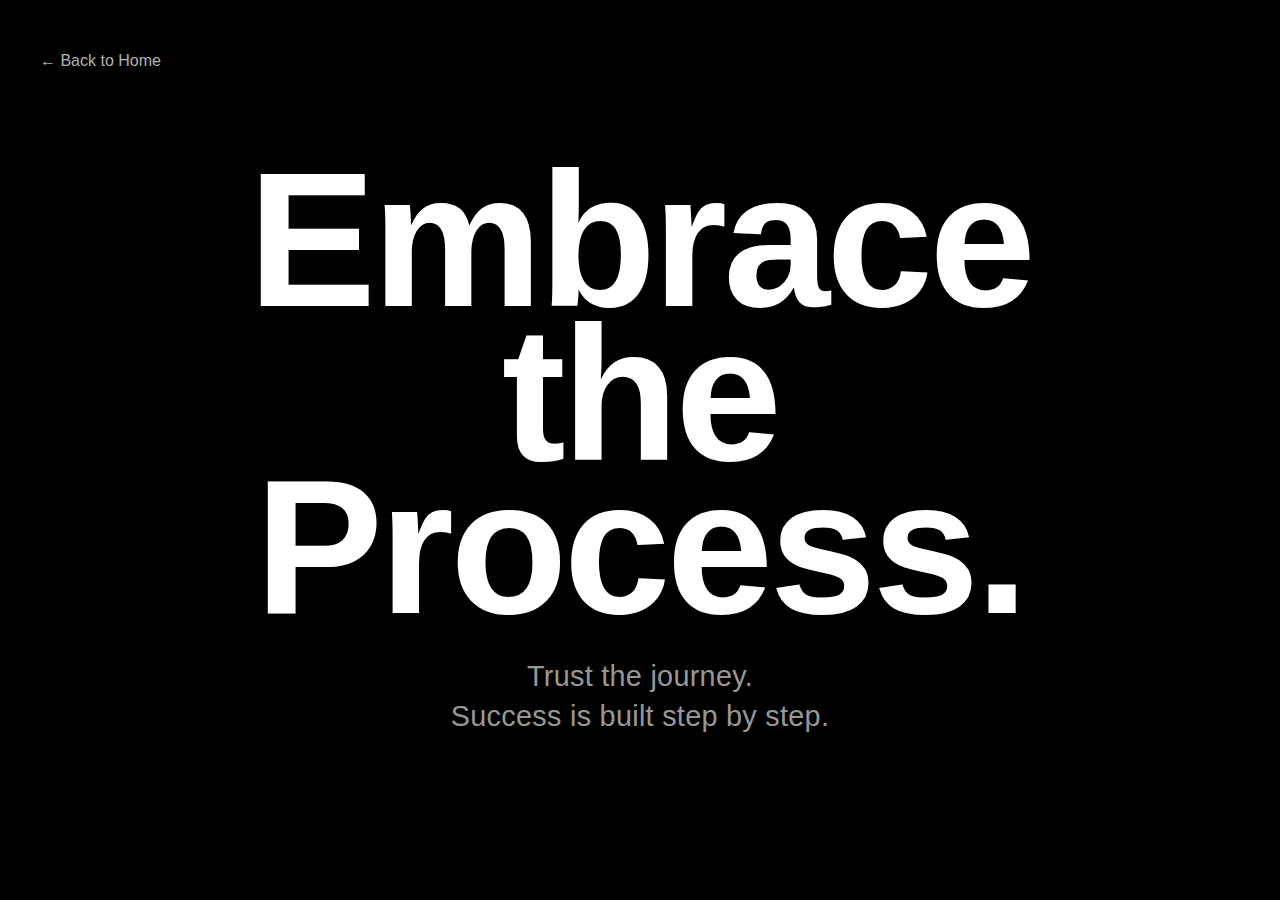
<file: motto.html>
<!DOCTYPE html>
<html lang="en">

<head>
  <meta charset="UTF-8">
  <meta name="viewport" content="width=device-width, initial-scale=1.0">
  <title>PROVE IT</title>
  <style>
    * {
      margin: 0;
      padding: 0;
      box-sizing: border-box;
    }

    body,
    html {
      height: 100vh;
      font-family: 'Arial Black', 'Helvetica Neue', 'Trebuchet MS', 'Impact', sans-serif;
      background: #000000;
      overflow: hidden;
      margin: 0;
      padding: 0;
    }

    .container {
      display: flex;
      justify-content: center;
      align-items: center;
      height: 100vh;
      position: relative;
      padding: 0 60px;
    }

    .motto {
      font-size: clamp(5rem, 16vw, 12rem);
      font-weight: 900;
      text-align: center;
      color: #ffffff;
      letter-spacing: -0.02em;
      line-height: 0.8;
      position: relative;
      z-index: 2;
      max-width: 800px;
      font-family: 'Arial Black', 'Impact', 'Helvetica Neue', sans-serif;
    }

    .motto .highlight {
      display: block;
      margin-top: 0.1em;
    }



    .back-link {
      position: absolute;
      top: 40px;
      left: 40px;
      color: rgba(255, 255, 255, 0.7);
      text-decoration: none;
      font-size: 1rem;
      font-weight: 400;
      padding: 12px 0;
      transition: color 0.2s ease;
      z-index: 3;
    }

    .back-link:hover {
      color: #ffffff;
    }

    .subtitle {
      font-size: clamp(1.2rem, 3vw, 1.8rem);
      font-weight: 400;
      color: rgba(255, 255, 255, 0.6);
      text-align: center;
      margin-top: 2rem;
      letter-spacing: 0.01em;
      line-height: 1.4;
    }

    @media (max-width: 768px) {
      .container {
        padding: 0 20px;
      }

      .motto {
        font-size: clamp(3.5rem, 18vw, 8rem);
        line-height: 0.75;
      }

      .back-link {
        top: 20px;
        left: 20px;
        font-size: 0.9rem;
      }

      .subtitle {
        font-size: clamp(1rem, 4vw, 1.2rem);
        margin-top: 1.5rem;
      }
    }
  </style>
</head>

<body>
  <a href="index.html" class="back-link">← Back to Home</a>

  <div class="container">
    <div>
      <h1 class="motto">
        Embrace the Process.
      </h1>
      <p class="subtitle">
        Trust the journey.<br>
        Success is built step by step.
      </p>
    </div>
  </div>

  <script>
    // Simple fade-in effect on page load
    document.addEventListener('DOMContentLoaded', () => {
      const motto = document.querySelector('.motto');
      const subtitle = document.querySelector('.subtitle');

      motto.style.opacity = '0';
      motto.style.transform = 'translateY(30px)';
      subtitle.style.opacity = '0';
      subtitle.style.transform = 'translateY(20px)';

      setTimeout(() => {
        motto.style.transition = 'opacity 0.8s ease, transform 0.8s ease';
        motto.style.opacity = '1';
        motto.style.transform = 'translateY(0)';

        setTimeout(() => {
          subtitle.style.transition = 'opacity 0.6s ease, transform 0.6s ease';
          subtitle.style.opacity = '1';
          subtitle.style.transform = 'translateY(0)';
        }, 300);
      }, 200);
    });
  </script>
</body>

</html>
</file>
